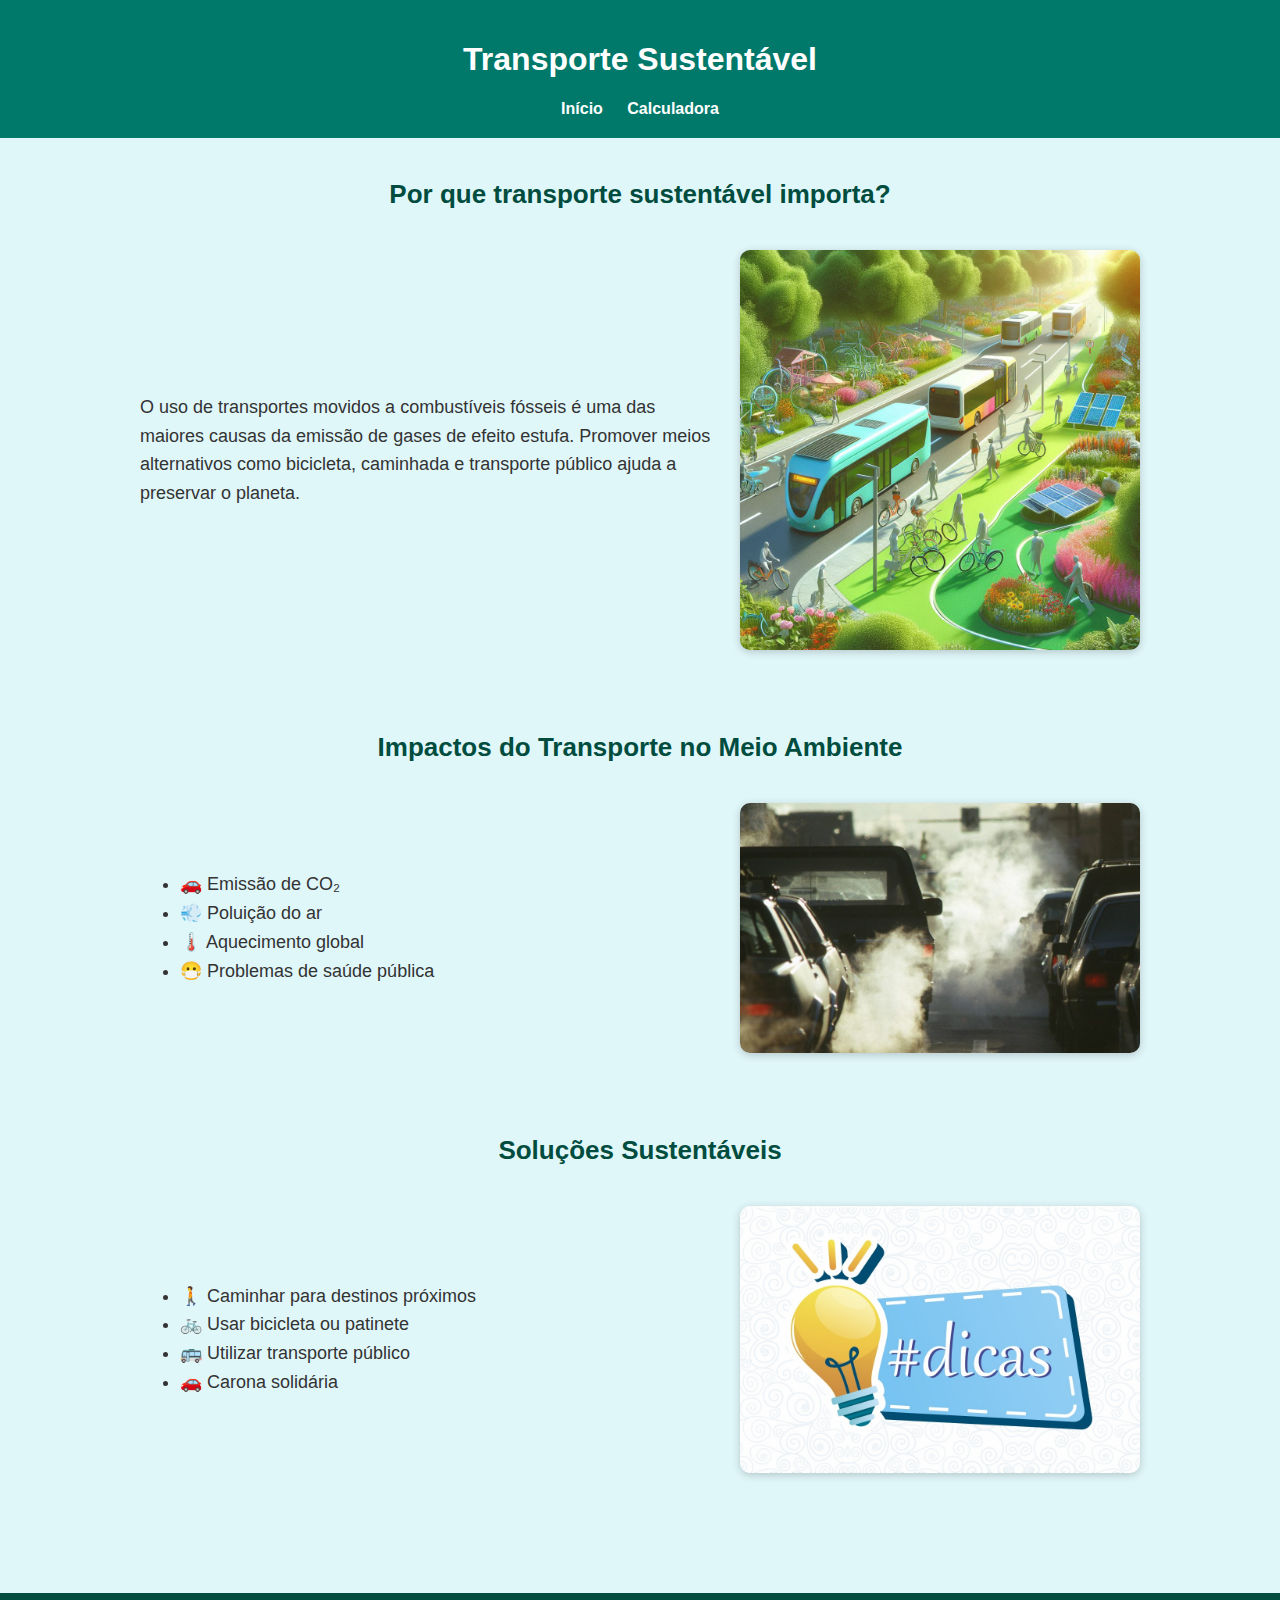
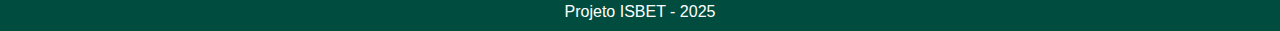
<file: index.html>
<!DOCTYPE html>
<html lang="pt-BR">
<head>
  <meta charset="UTF-8" />
  <meta name="viewport" content="width=device-width, initial-scale=1.0"/>
  <title>Transporte Sustentável</title>
  <link rel="stylesheet" href="style.css" />
</head>
<body>
  <header>
    <h1>Transporte Sustentável</h1>
    <nav>
      <a href="index.html">Início</a>
      <a href="calculadora.html">Calculadora</a>
    </nav>
  </header>

  <main>
    <section class="intro">
      <h2>Por que transporte sustentável importa?</h2>
      <p>
        O uso de transportes movidos a combustíveis fósseis é uma das maiores causas da emissão de gases de efeito estufa. Promover meios alternativos como bicicleta, caminhada e transporte público ajuda a preservar o planeta.
      </p>
      <img src="imagens/transporte.jpeg" alt="Imagem sobre transporte sustentável">
    </section>

    <section class="impactos">
      <h2>Impactos do Transporte no Meio Ambiente</h2>
      <ul>
        <li>🚗 Emissão de CO₂</li>
        <li>💨 Poluição do ar</li>
        <li>🌡️ Aquecimento global</li>
        <li>😷 Problemas de saúde pública</li>
      </ul>
      <img src="imagens/impactos.jpg" alt="Imagem sobre impactos">
    </section>

    <section class="solucoes">
      <h2>Soluções Sustentáveis</h2>
      <ul>
        <li>🚶 Caminhar para destinos próximos</li>
        <li>🚲 Usar bicicleta ou patinete</li>
        <li>🚌 Utilizar transporte público</li>
        <li>🚗 Carona solidária</li>
      </ul>
      <img src="imagens/dicas.jpg" alt="Dicas de transporte sustentável">
    </section>
  </main>

  <footer>
    Projeto ISBET - 2025
  </footer>
</body>
</html>
</file>
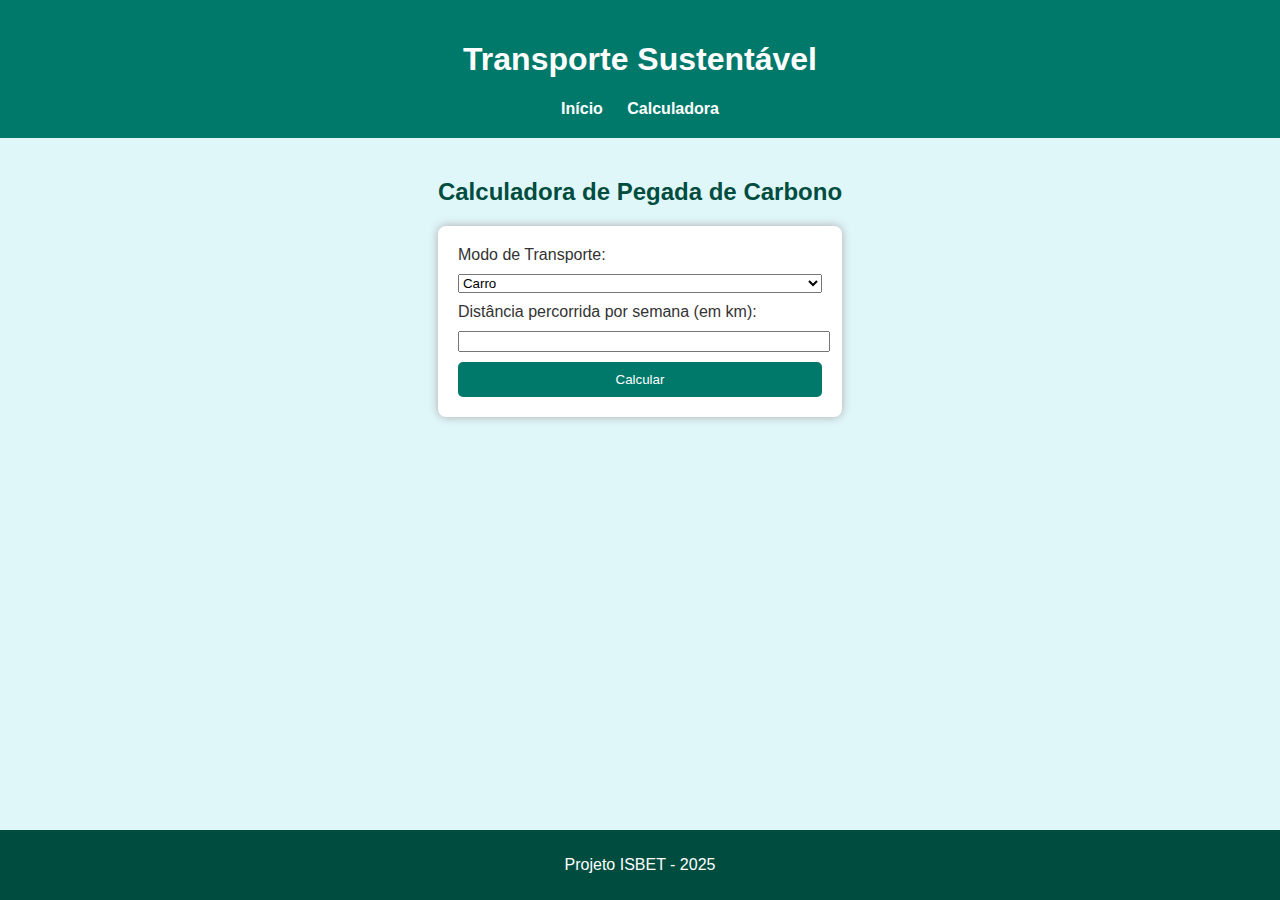
<file: calculadora.html>
<!DOCTYPE html>
<html lang="pt-br">
<head>
  <meta charset="UTF-8">
  <title>Calculadora de Pegada de Carbono</title>
  <link rel="stylesheet" href="style.css">
</head>
<body class="calculadora">
  <header>
    <h1>Transporte Sustentável</h1>
    <nav>
      <a href="index.html">Início</a>
      <a href="calculadora.html">Calculadora</a>
    </nav>
  </header>

  <main>
    <h2 class="titulo-calculadora">Calculadora de Pegada de Carbono</h2>
    <form id="carbon-form">
      <label for="transporte">Modo de Transporte:</label>
      <select id="transporte">
        <option value="carro">Carro</option>
        <option value="moto">Moto</option>
      </select>

      <label for="distancia">Distância percorrida por semana (em km):</label>
      <input type="number" id="distancia" required>

      <button type="submit">Calcular</button>
    </form>

    <div id="resultado"></div>
  </main>

  <footer>
    <p>Projeto ISBET - 2025</p>
  </footer>

  <script src="script.js"></script>
</body>
</html>
</file>
<file: style.css>
body {
  font-family: 'Poppins', sans-serif;
  margin: 0;
  padding: 0;
  background: #e0f7fa;
  color: #333;
}

header {
  background-color: #00796b;
  color: white;
  padding: 20px;
  text-align: center;
}

nav a {
  color: white;
  margin: 0 10px;
  text-decoration: none;
  font-weight: bold;
}

main {
  padding: 20px;
  max-width: 1000px;
  margin: auto;
}

form {
  background: #ffffff;
  padding: 20px;
  border-radius: 8px;
  box-shadow: 0px 0px 10px #aaa;
  max-width: 400px;
  margin: 20px auto;
}

label, select, input {
  display: block;
  margin-bottom: 10px;
  width: 100%;
}

button {
  background-color: #00796b;
  color: white;
  padding: 10px;
  border: none;
  border-radius: 5px;
  cursor: pointer;
  width: 100%;
}

#resultado {
  margin-top: 20px;
  text-align: center;
  font-size: 20px;
  font-weight: bold;
}

footer {
  background-color: #004d40;
  color: white;
  text-align: center;
  padding: 10px;
  margin-top: 40px;
}

.intro, .impactos, .solucoes {
  display: flex;
  flex-wrap: wrap;
  align-items: center;
  justify-content: space-between;
  gap: 20px;
  margin-bottom: 60px;
}

.intro h2, .impactos h2, .solucoes h2 {
  width: 100%;
  text-align: center;
  font-size: 26px;
  font-weight: 700;
  color: #004d40;
  margin-bottom: 20px;
}

.intro > p, .impactos > ul, .solucoes > ul {
  flex: 1;
  min-width: 280px;
  margin: 0;
  text-align: left;
  font-size: 18px;
  line-height: 1.6;
  font-weight: 400;
  color: #333;
}

.intro img,
.impactos img,
.solucoes img {
  flex: 1;
  max-width: 400px;
  height: auto;
  border-radius: 10px;
  box-shadow: 0 2px 8px rgba(0,0,0,0.2);
}

body.calculadora {
  display: flex;
  flex-direction: column;
  min-height: 100vh;
}

body.calculadora main {
  flex: 1;
}

.titulo-calculadora {
  text-align: center;
  font-size: 24px;
  color: #004d40;
  margin-bottom: 10px;
}
</file>
